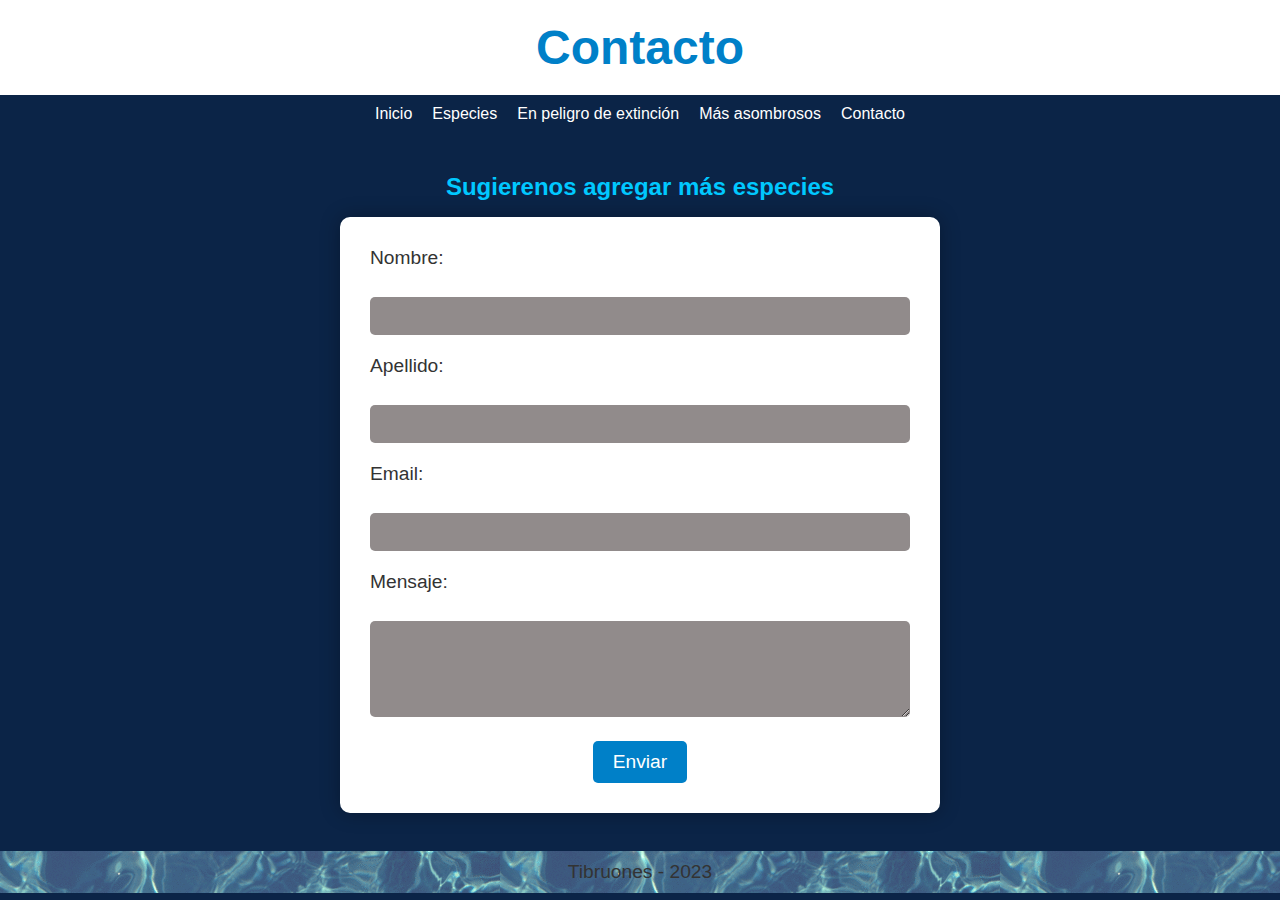
<file: href/contacto.html>
<!DOCTYPE html>
<html lang="en">

<head>
    <meta charset="UTF-8">
    <meta http-equiv="X-UA-Compatible" content="IE=edge">
    <meta name="viewport" content="width=device-width, initial-scale=1.0">
    <title>Tiburones</title>
    <link rel="stylesheet" href="../css/co.css">
    <link href="https://cdn.jsdelivr.net/npm/bootstrap@5.0.2/dist/css/bootstrap.min.css" rel="stylesheet" integrity="sha384-EVSTQN3/azprG1Anm3QDgpJLIm9Nao0Yz1ztcQTwFspd3yD65VohhpuuCOmLASjC" crossorigin="anonymous">
    <script src="https://cdn.jsdelivr.net/npm/bootstrap@5.0.2/dist/js/bootstrap.bundle.min.js" integrity="sha384-MrcW6ZMFYlzcLA8Nl+NtUVF0sA7MsXsP1UyJoMp4YLEuNSfAP+JcXn/tWtIaxVXM" crossorigin="anonymous"></script>
    <script src="https://cdn.jsdelivr.net/npm/@popperjs/core@2.9.2/dist/umd/popper.min.js" integrity="sha384-IQsoLXl5PILFhosVNubq5LC7Qb9DXgDA9i+tQ8Zj3iwWAwPtgFTxbJ8NT4GN1R8p" crossorigin="anonymous"></script>
    <script src="https://cdn.jsdelivr.net/npm/bootstrap@5.0.2/dist/js/bootstrap.min.js" integrity="sha384-cVKIPhGWiC2Al4u+LWgxfKTRIcfu0JTxR+EQDz/bgldoEyl4H0zUF0QKbrJ0EcQF" crossorigin="anonymous"></script>
    <script src="https://ajax.googleapis.com/ajax/libs/jquery/3.6.4/jquery.min.js"></script>  </head>
<header>
    <h1>Contacto</h1>
</header>

<body>
    <nav>
        <ul>
            <li><a href="../index.html"> Inicio</a></li>
            <li><a href="../href/especies.html"> Especies</a></li>
            <li><a href="../href/peligroe.html"> En peligro de extinción</a></li>
            <li><a href="../href/masombroso.html"> Más asombrosos</a></li>
            <li><a href="../href/contacto.html"> Contacto</a></li>
        </ul>
    </nav>


    
	<h2>Sugierenos agregar más especies</h2>

	<form action="#" method="POST">

		<label for="nombre">Nombre:</label><br>
		<input type="text" id="nombre" name="nombre" required><br>

		<label for="apellido">Apellido:</label><br>
		<input type="text" id="apellido" name="apellido" required><br>

		<label for="email">Email:</label><br>
		<input type="email" id="email" name="email" required><br>

		<label for="mensaje">Mensaje:</label><br>
		<textarea id="mensaje" name="mensaje" rows="4" cols="50"></textarea><br>
<div class="botones">
		<input type="submit" value="Enviar">
        </div>
	</form>


</body>
<footer>
    <p>Tibruones - 2023</p>
</footer>

</html>
</file>
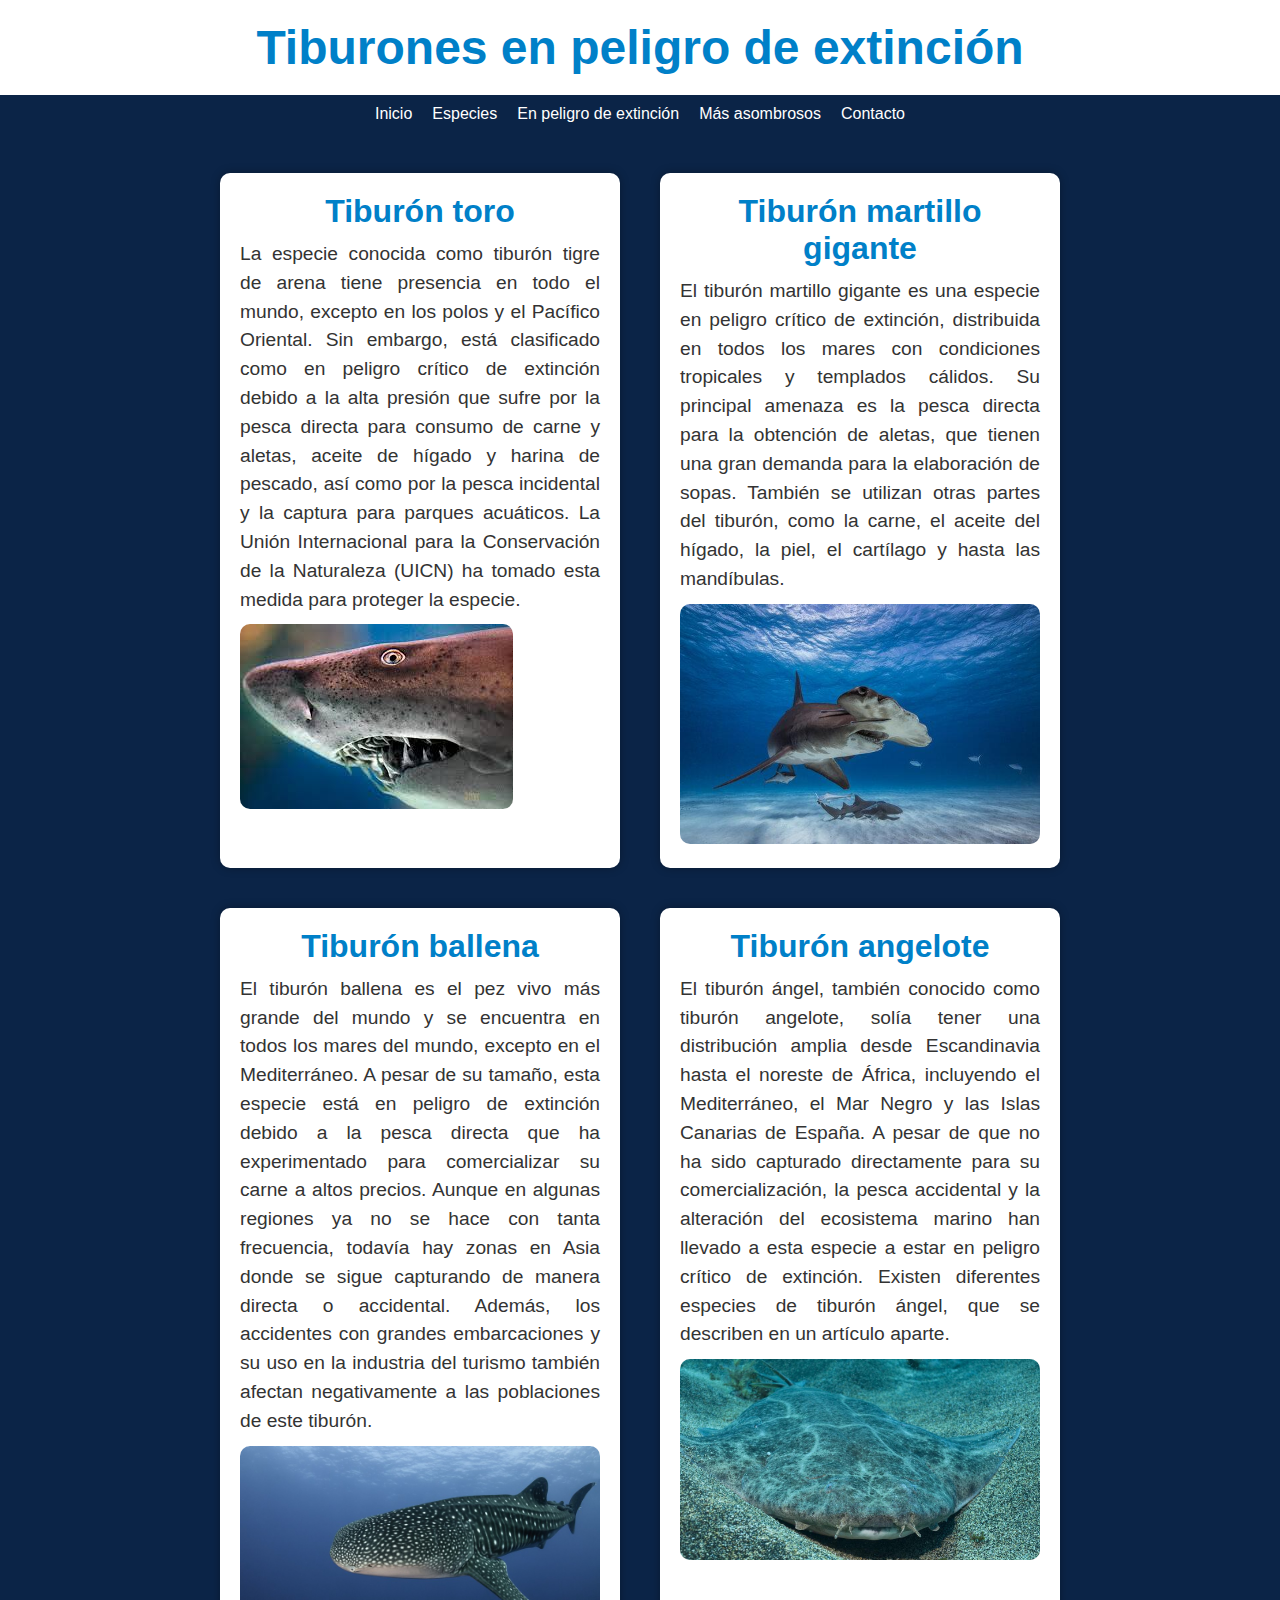
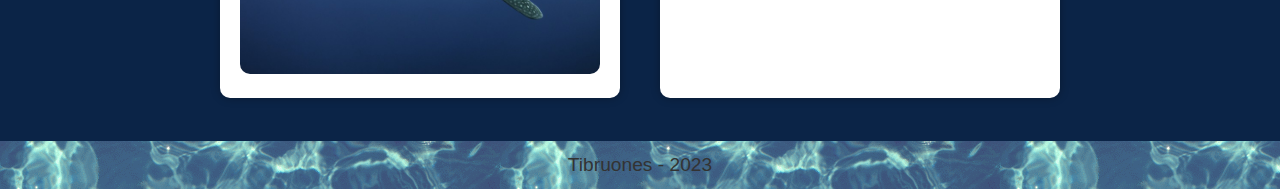
<file: href/peligroe.html>
<!DOCTYPE html>
<html lang="en">

<head>
    <meta charset="UTF-8">
    <meta http-equiv="X-UA-Compatible" content="IE=edge">
    <meta name="viewport" content="width=device-width, initial-scale=1.0">
    <title>Tiburones</title>
    <link rel="stylesheet" href="../css/ma.css">
    <link href="https://cdn.jsdelivr.net/npm/bootstrap@5.0.2/dist/css/bootstrap.min.css" rel="stylesheet" integrity="sha384-EVSTQN3/azprG1Anm3QDgpJLIm9Nao0Yz1ztcQTwFspd3yD65VohhpuuCOmLASjC" crossorigin="anonymous">
    <script src="https://cdn.jsdelivr.net/npm/bootstrap@5.0.2/dist/js/bootstrap.bundle.min.js" integrity="sha384-MrcW6ZMFYlzcLA8Nl+NtUVF0sA7MsXsP1UyJoMp4YLEuNSfAP+JcXn/tWtIaxVXM" crossorigin="anonymous"></script>
    <script src="https://cdn.jsdelivr.net/npm/@popperjs/core@2.9.2/dist/umd/popper.min.js" integrity="sha384-IQsoLXl5PILFhosVNubq5LC7Qb9DXgDA9i+tQ8Zj3iwWAwPtgFTxbJ8NT4GN1R8p" crossorigin="anonymous"></script>
    <script src="https://cdn.jsdelivr.net/npm/bootstrap@5.0.2/dist/js/bootstrap.min.js" integrity="sha384-cVKIPhGWiC2Al4u+LWgxfKTRIcfu0JTxR+EQDz/bgldoEyl4H0zUF0QKbrJ0EcQF" crossorigin="anonymous"></script>
    <script src="https://ajax.googleapis.com/ajax/libs/jquery/3.6.4/jquery.min.js"></script>  </head>
<header>
    <h1>Tiburones en peligro de extinción</h1>
</header>
<body>
    <nav>
        <ul>
            <li><a href="../index.html"> Inicio</a></li>
            <li><a href="../href/especies.html"> Especies</a></li>
            <li><a href="../href/peligroe.html"> En peligro de extinción</a></li>
            <li><a href="../href/masombroso.html"> Más asombrosos</a></li>
            <li><a href="../href/contacto.html"> Contacto</a></li>
        </ul>
    </nav>
    <div class="tibus">
        <div class="tibu">
            <h2>Tiburón toro</h2>
            <p>La especie conocida como tiburón tigre de arena tiene presencia en todo el mundo, excepto en los polos y
                el Pacífico Oriental. Sin embargo, está clasificado como en peligro crítico de extinción debido a la
                alta presión que sufre por la pesca directa para consumo de carne y aletas, aceite de hígado y harina de
                pescado, así como por la pesca incidental y la captura para parques acuáticos. La Unión Internacional
                para la Conservación de la Naturaleza (UICN) ha tomado esta medida para proteger la especie.</p>
            <img src="../img/toro.jpg" alt="toro">
            </div>

        <div class="tibu">
            <h2>Tiburón martillo gigante</h2>
            <p>El tiburón martillo gigante es una especie en peligro crítico de extinción, distribuida en todos los
                mares con condiciones tropicales y templados cálidos. Su principal amenaza es la pesca directa para la
                obtención de aletas, que tienen una gran demanda para la elaboración de sopas. También se utilizan otras
                partes del tiburón, como la carne, el aceite del hígado, la piel, el cartílago y hasta las mandíbulas.
            </p>
            <img src="../img/martillogigante.jpg" alt="martillogigante">
        </div>

        <div class="tibu">
            <h2>Tiburón ballena</h2>
            <p>El tiburón ballena es el pez vivo más grande del mundo y se encuentra en todos los mares del mundo,
                excepto en el Mediterráneo. A pesar de su tamaño, esta especie está en peligro de extinción debido a la
                pesca directa que ha experimentado para comercializar su carne a altos precios. Aunque en algunas
                regiones ya no se hace con tanta frecuencia, todavía hay zonas en Asia donde se sigue capturando de
                manera directa o accidental. Además, los accidentes con grandes embarcaciones y su uso en la industria
                del turismo también afectan negativamente a las poblaciones de este tiburón.</p>
            <img src="../img/tiburón-ballena-1.jpg" alt="ballena">
        </div>

        <div class="tibu">
            <h2>Tiburón angelote</h2>
            <p>El tiburón ángel, también conocido como tiburón angelote, solía tener una distribución amplia desde
                Escandinavia hasta el noreste de África, incluyendo el Mediterráneo, el Mar Negro y las Islas Canarias
                de España. A pesar de que no ha sido capturado directamente para su comercialización, la pesca
                accidental y la alteración del ecosistema marino han llevado a esta especie a estar en peligro crítico
                de extinción. Existen diferentes especies de tiburón ángel, que se describen en un artículo aparte.</p>
            <img src="../img/angelote.jpg" alt="angelote">    
        </div>
    </div>
    
</body>
<footer>
    <p>Tibruones - 2023</p>
</footer>

</html>
</file>
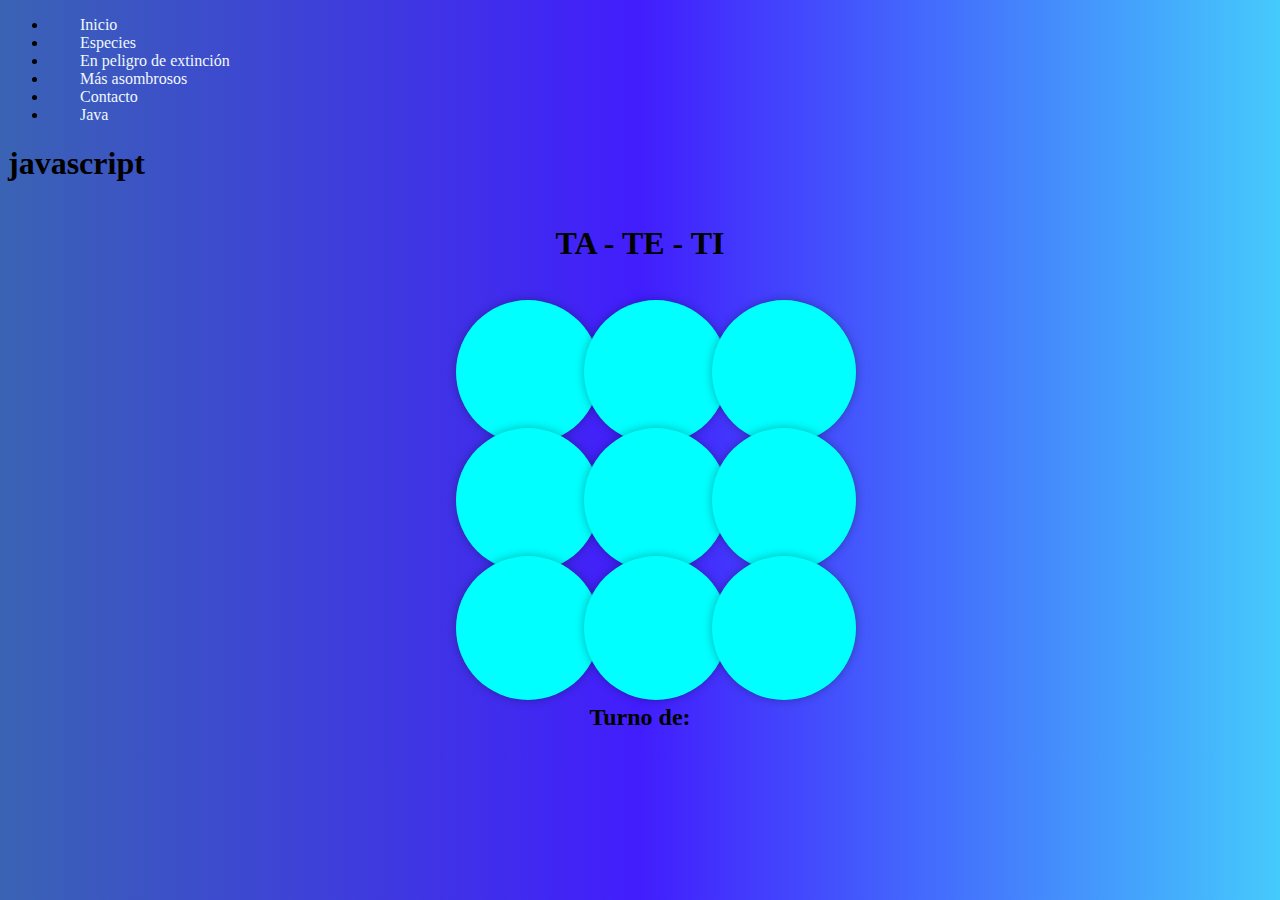
<file: js/java.html>
<!DOCTYPE html>
<html lang="en">
<head>
    <meta charset="UTF-8">
    <meta http-equiv="X-UA-Compatible" content="IE=edge">
    <meta name="viewport" content="width=device-width, initial-scale=1.0">
    <title>Document</title>
    <link rel="stylesheet" href="../css/tateti.css">
    <link href="https://cdn.jsdelivr.net/npm/bootstrap@5.0.2/dist/css/bootstrap.min.css" rel="stylesheet" integrity="sha384-EVSTQN3/azprG1Anm3QDgpJLIm9Nao0Yz1ztcQTwFspd3yD65VohhpuuCOmLASjC" crossorigin="anonymous">
    <script src="https://cdn.jsdelivr.net/npm/bootstrap@5.0.2/dist/js/bootstrap.bundle.min.js" integrity="sha384-MrcW6ZMFYlzcLA8Nl+NtUVF0sA7MsXsP1UyJoMp4YLEuNSfAP+JcXn/tWtIaxVXM" crossorigin="anonymous"></script>
    <script src="https://cdn.jsdelivr.net/npm/@popperjs/core@2.9.2/dist/umd/popper.min.js" integrity="sha384-IQsoLXl5PILFhosVNubq5LC7Qb9DXgDA9i+tQ8Zj3iwWAwPtgFTxbJ8NT4GN1R8p" crossorigin="anonymous"></script>
    <script src="https://cdn.jsdelivr.net/npm/bootstrap@5.0.2/dist/js/bootstrap.min.js" integrity="sha384-cVKIPhGWiC2Al4u+LWgxfKTRIcfu0JTxR+EQDz/bgldoEyl4H0zUF0QKbrJ0EcQF" crossorigin="anonymous"></script>
    <script src="https://ajax.googleapis.com/ajax/libs/jquery/3.6.4/jquery.min.js"></script>  
    <script src="prueba.js"></script>
</head>
<body>
    <nav class="navbar navbar-expand-sm bg-primary navbar-dark">
        <div class="container-fluid">
            <ul class="navbar-nav">
                <li class="nav-item">
                    <a href="../index.html"> Inicio</a></li>
                <li class="nav-item">
                    <a href="../href/especies.html"> Especies</a></li>
                <li class="nav-item">
                    <a href="../href/peligroe.html"> En peligro de extinción</a></li>
                <li class="nav-item">
                    <a href="../href/masombroso.html"> Más asombrosos</a></li>
                <li class="nav-item">
                    <a href="../href/contacto.html"> Contacto</a></li>
                <li class="nav-item">
                    <a href="java.html" class="nav-link-active"> Java</a>
                </li>
            </ul>
        </div>
    </nav>
    <h1>javascript</h1>
        <div class="tateti-contenedor">
            <h1>TA - TE - TI</h1>
            <div class="tablero">
                <div class="celda" id="celda-0"></div>
                <div class="celda" id="celda-1"></div>
                <div class="celda" id="celda-2"></div>
                <div class="celda" id="celda-3"></div>
                <div class="celda" id="celda-4"></div>
                <div class="celda" id="celda-5"></div>
                <div class="celda" id="celda-6"></div>
                <div class="celda" id="celda-7"></div>
                <div class="celda" id="celda-8"></div>
                
            </div>
            <h2 id="mensaje"> Turno de: <span class="turno"></span> </h2>
        </div>




    </main>
</body>
</html>
</file>
<file: css/co.css>
/* Estilos generales */

* {
    margin: 0;
    padding: 0;
    box-sizing: border-box;
}
/* Estilo de encabezado */
header {
    background-color: #fff;
    padding: 20px;
    text-align: center;
    
}
h1 {
    color: #0080c8;
    font-size: 3rem;
    font-family: 'Segoe UI', Tahoma, Geneva, Verdana, sans-serif;
}

body {
    background-color: #0b2447 !important;
    font-family: Arial, sans-serif;
}

h2 {
    color: #00c8ff;
    text-align: center;
    margin-top: 40px;
}

form {
    max-width: 600px;
    margin: 1em auto;
    background-color: #fff;
    padding: 30px;
    border-radius: 10px;
    box-shadow: 0 0 20px rgba(0, 0, 0, 0.3);
}

label {
    font-size: 1.2rem;
    color: #333;
    margin-bottom: 10px;
    display: block;
}

input[type="text"], input[type="email"], textarea {
    width: 100%;
    padding: 10px;
    font-size: 1rem;
    border-radius: 5px;
    border: none;
    margin-bottom: 20px;
    background-color: rgba(85, 76, 76, 0.648);
}

input[type="submit"] {
    background-color: #0080c8;
    color: #fff;
    padding: 10px 20px;
    border-radius: 5px;
    border: none;
    font-size: 1.2rem;
    cursor: pointer;
    transition: background-color 0.2s ease-in-out;
}

input[type="submit"]:hover {
    background-color: #006799;
}
.botones {
  display: flex;
  justify-content: center;
}
.botones input {
  margin: 0 10px;
}

/* Estilo de la barra de navegación */
nav {
    display: flex;
    justify-content: center;
  }
  
  nav ul {
    list-style: none;
    overflow: hidden;
  }
  
  nav ul li {
    float: left;
    font-family: Arial, sans-serif;
    font-size: 16px;
  }
  
  nav ul li a {
    display: block;
    padding: 10px;
    color: #fff;
    text-decoration: none;
    
  }
  
  nav ul li a:hover {
     background:#234eec url('../img/aguamovi.gif') center center no-repeat;
     color: black;
     
  }

    /* Estilo del pie de página */
footer {
    margin-top: 2em;
      background-color: #fff;
      color: #333;
      font-size: 1.2rem;
      padding: 10px;
      text-align: center;
      background:#234eec url('../img/aguamovi.gif');
  }
  

/* Estilos para pantallas pequeñas */

@media only screen and (max-width: 600px) {

    form {
        padding: 20px;
    }

}
</file>
<file: css/tateti.css>
body{
    background: rgb(58,99,180);
    background: linear-gradient(90deg, rgba(58,99,180,1) 0%, rgba(66,29,253,1) 50%, rgba(69,202,252,1) 100%); 
}
nav ul li a{
    text-decoration: none;
    color: aliceblue;
    margin: 2em;
}
.tateti-contenedor {
    display: flex;
    flex-direction: column;
    gap: 1rem;
    justify-content: center;
    align-items: center;
}
.tateti-contenedor .tablero{
    display: grid;
    grid-template-columns: repeat(3, 7rem);
    grid-template-rows: repeat(3, 7rem);
    gap: 1rem;
}
.tateti-contenedor .tablero .celda {
    background-color: aqua;
    font-size: 5rem;
    line-height: 5rem;
    padding: 1rem;
    width: 7rem;
    height: 7rem;
    border-radius: 50%;
    box-shadow: 0 0 10px rgba(0, 0, 0, 0.3);
    cursor: pointer;
}
.tateti-contenedor .tablero .celda:hover{
    background-color: rgb(111, 0, 255);
}
</file>
<file: css/ma.css>
/* Reset de estilos */
* {
    margin: 0;
    padding: 0;
    box-sizing: border-box;
}

/* Fondo de página */
body {
    background-color: #0B2447 !important;
   
}

/* Estilo de encabezado */
header {
    background-color: #fff;
    padding: 20px;
    text-align: center;
    
}

h1 {
    color: #0080c8;
    font-size: 3rem;
    font-family: 'Segoe UI', Tahoma, Geneva, Verdana, sans-serif;
}

/* Estilo de la barra de navegación */
/*nav {
    background-color: #fff;
    padding: 10px;
}

ul {
    list-style: none;
    display: flex;
    justify-content: space-between;
    align-items: center;
}

li {
    margin: 0 10px;
}

a {
    color: #0080c8;
    font-size: 1.2rem;
    text-decoration: none;
}

a:hover {
    text-decoration: underline;
}
*/
nav {
    display: flex;
    justify-content: center;
  }
  
  nav ul {
    list-style: none;
    overflow: hidden;
  }
  
  nav ul li {
    float: left;
    font-family: Arial, sans-serif;
    font-size: 16px;
  }
  
  nav ul li a {
    display: block;
    padding: 10px;
    color: #fff;
    text-decoration: none;
    
  }
  
  nav ul li a:hover {
     background:#234eec url('../img/aguamovi.gif') center center no-repeat;
     color: black;
     
  }
  
/* Estilo de la sección de tiburones */
.tibus {
    display: flex;
    flex-wrap: wrap;
    justify-content: center;
    margin: 20px;
}

.tibu {
    background-color: #fff;
    border-radius: 10px;
    box-shadow: 0 0 10px rgba(0, 0, 0, 0.3);
    margin: 20px;
    padding: 20px;
    width: 400px;
    text-align: justify;
}

h2 {
    color: #0080c8;
    font-size: 2rem;
    margin-bottom: 10px;
    font-family: 'Segoe UI', Tahoma, Geneva, Verdana, sans-serif;
    text-align: center;
}

p {
    color: #333;
    font-size: 1.2rem;
    line-height: 1.5;
    font-family: Arial, Helvetica, sans-serif;
}

img {
    border-radius: 10px;
    margin-top: 10px;
    max-width: 100%;
}








/* Estilo del pie de página */
footer {
    margin-top: 1.2em;
    background-color: #fff;
    color: #333;
    font-size: 1.2rem;
    padding: 10px;
    text-align: center;
    background:#234eec url('../img/aguamovi.gif');
}
</file>
